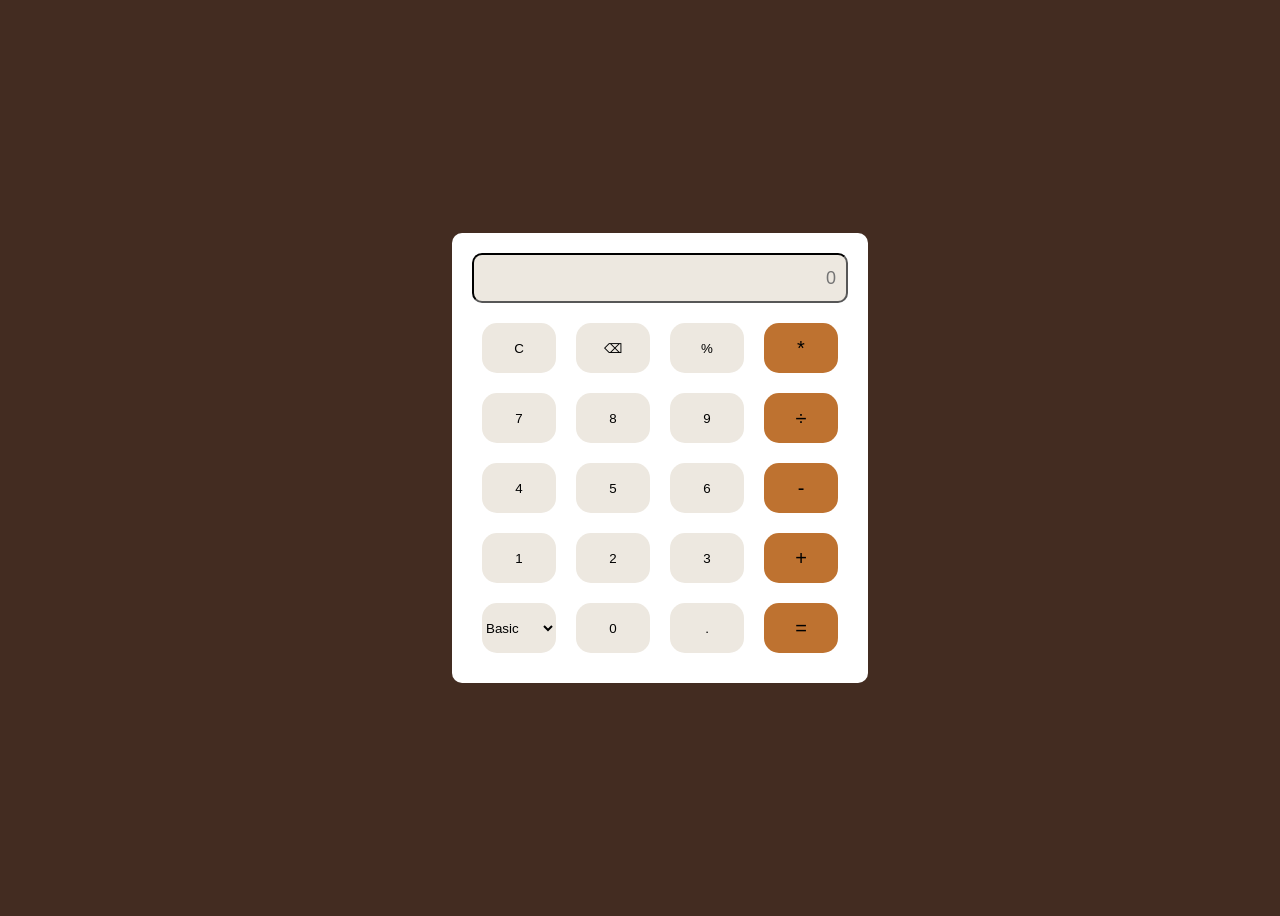
<file: index.html>
<!DOCTYPE html>
<html lang="en">
<head>
    <meta charset="UTF-8">
    <meta name="viewport" content="width=device-width, initial-scale=1.0">

    <link rel="stylesheet" href="calculator.css">
    <title>Calculator</title>
</head>
<body>

    <div class="Calculator">
        
        <input type="text" id="display" placeholder="0">
    
     <div class="buttons-wrapper"> 

<div class="buttons scientific">
    <button onclick="appendValue('(')">(</button>
    <button onclick="appendValue(')')">)</button>
    <button onclick="memoryClear()">mc</button>
    <button onclick="memoryAdd()">m+</button>

    <button onclick="memorySubtract()">m-</button>
    <button onclick="memoryRecall()">mr</button>
    <button onclick="square()">x²</button>
    <button onclick="cube()">x³</button>

    <button onclick="power()">xʸ</button>
    <button onclick="exp()">eˣ</button>
    <button onclick="tenPower()">10ˣ</button>
    <button onclick="ln()">ln</button>

    <button onclick="sin()">sin</button>
    <button onclick="cos()">cos</button>
    <button onclick="tan()">tan</button>
  
    <button onclick="cuberoot()">∛x</button>
    <button onclick="reciprocal()">x⁻¹</button>
    <button onclick="twoPower()">2ˣ</button>
    
    <button onclick="sinh()">sinh</button>
    <button onclick="cosh()">cosh</button>
    <button onclick="tanh()">tanh</button>
    
    <button onclick="ceil()">ceil</button>
    <button onclick="floor()">floor</button>
    <button onclick="random()">rand</button>
    <button onclick="sign()">sgn</button>
</div>

        <div class="basic">

       <button onclick="clearDisplay()">C</button>
        <button onclick="deleteLast()">⌫</button>
        <button onclick="appendValue('%')">%</button>
            <button class="operation" onclick="appendValue('*')">*</button>
        <button onclick="appendValue('7')">7</button>
         <button onclick="appendValue('8')">8</button>
         <button onclick="appendValue('9')">9</button>
            <button class="operation"  onclick="appendValue('/')">÷</button>
         <button onclick="appendValue('4')">4</button>
         <button onclick="appendValue('5')">5</button>
         <button onclick="appendValue('6')">6</button>
            <button class="operation" onclick="appendValue('-')">-</button>
        <button onclick="appendValue('1')">1</button>
         <button onclick="appendValue('2')">2</button>
         <button onclick="appendValue('3')">3</button>
            <button class="operation"onclick="appendValue('+')">+</button>
        <div class="dropdown">
        <button id="calcbutton"><select id="mode" onchange="switchMode(this.value)">
            <option value="basic">Basic</option>
            <option value="scientific">Scientific</option>
       </select>
     </button>
            </div>
         <button onclick="appendValue('0')">0</button>
        <button onclick="appendValue('.')">.</button>
        <button class="operation" onclick="calculateresult('')">=</button></div>
        <script src="script.js"></script>
    </div>
   </div>
</body>

</html>
</file>
<file: calculator.css>
body{
display: flex;
background-color: rgb(67, 44, 33);
justify-content: center;
align-items: center;
height: 100vh;
}
.Calculator{
    background-color: white;
    padding: 20px;
    border-radius: 10px;
    align-items: center;
    justify-content: center;
    margin: 40px;
    flex-direction: column;
    margin-right: 0;

}
#display{
    width: 100%;
    height: 50px;
    font-size: large;
    text-align: right;
    margin-bottom: 10px;
    padding: 10px;
    box-sizing: border-box;
    border-radius: 10px;
    border-color: rgb(3, 3, 3);
   background-color: rgb(237, 232, 224);
}
.operation{
    background-color: rgb(190, 114, 48);
    font-size: 20px;
}

.inside{
    grid-column: span 4;
    display: grid;
    grid-template-columns: 1fr 1fr;
    gap: 177px;

}
.basic{
   
   padding: 10px;
   display: grid;
   grid-template-columns: repeat(4,1fr);
   grid-gap: 20px;
   justify-content: center;
   width: 100%;
   box-sizing: border-box;
   color:black;

}

button{
    width: 100%;
    height: 50px;
    border-style: hidden;
    background-color: rgb(237, 232, 224);
    padding: 0px;
    border-radius: 15px;
    border-color: rgb(203, 206, 210);
    color: black;
}
button:active{
    transform: scale(0.95);
}

select{
    background-color: rgb(237, 232, 224);
    border-radius: 10px;
    border: none;
    outline: none;
}

.scientific {
    display: none;
    grid-column: span 4;
    grid-template-columns: repeat(5, 1fr);
    gap: 10px;
    width: 100%;
}

.basic,.scientific{
    transition: 0.35s ease,opacity 0.35s ease;
}
.buttons-wrapper{
position: relative;
 overflow:hidden;
 max-height: 360px;
 overflow-y: auto;
 scrollbar-color: rgb(22, 22, 22);
}
</file>
